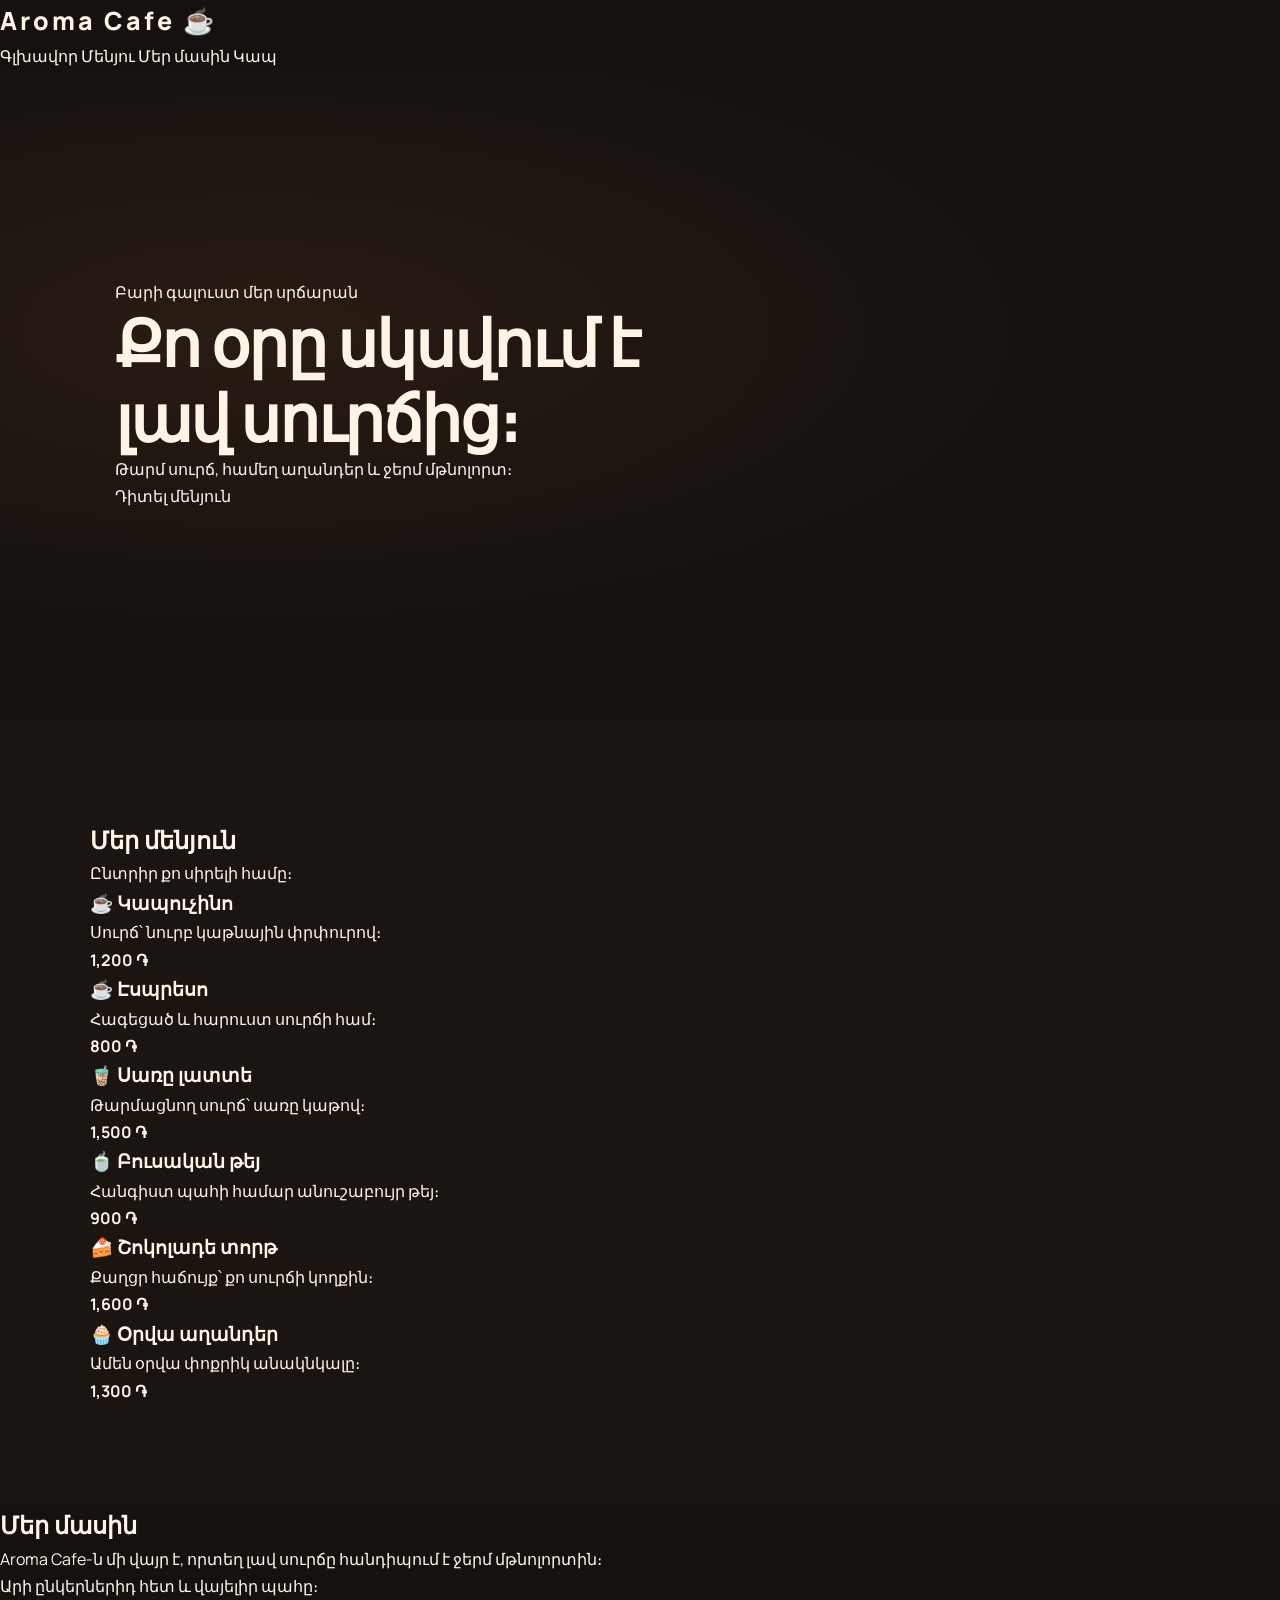
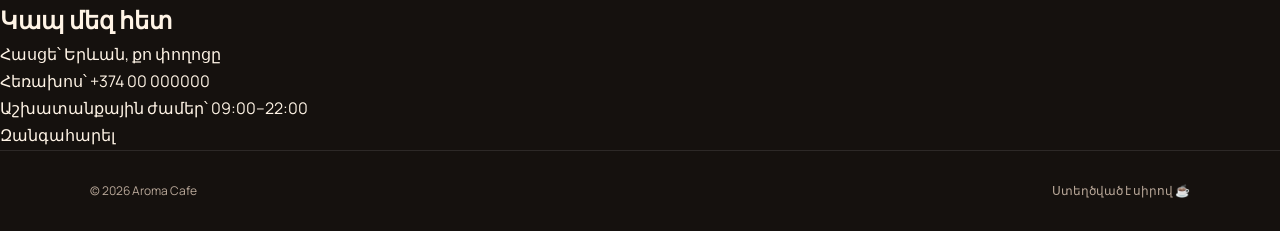
<file: index1.html>
<!DOCTYPE html>
<html lang="hy">
<head>
  <meta charset="UTF-8">
  <meta name="viewport" content="width=device-width, initial-scale=1.0">
  <title>Aroma Cafe | Սրճարան</title>
  <meta name="description" content="Aroma Cafe՝ սուրճ, աղանդեր և հաճելի մթնոլորտ։">
  <link rel="stylesheet" href="style.css">
  <script src="script.js" defer></script>
</head>
<body>

  <header>
    <a class="logo" href="#home">Aroma Cafe ☕</a>

    <nav>
      <a href="#home">Գլխավոր</a>
      <a href="#menu">Մենյու</a>
      <a href="#about">Մեր մասին</a>
      <a href="#contact">Կապ</a>
    </nav>
  </header>

  <main>
    <section class="hero" id="home">
      <div>
        <p>Բարի գալուստ մեր սրճարան</p>
        <h1>Քո օրը սկսվում է<br>լավ սուրճից։</h1>
        <p>Թարմ սուրճ, համեղ աղանդեր և ջերմ մթնոլորտ։</p>
        <a class="btn" href="#menu">Դիտել մենյուն</a>
      </div>
    </section>

    <section class="menu-section" id="menu">
      <h2>Մեր մենյուն</h2>
      <p>Ընտրիր քո սիրելի համը։</p>

      <div class="menu-grid">
        <article class="menu-card">
          <h3>☕ Կապուչինո</h3>
          <p>Սուրճ՝ նուրբ կաթնային փրփուրով։</p>
          <strong>1,200 ֏</strong>
        </article>

        <article class="menu-card">
          <h3>☕ Էսպրեսո</h3>
          <p>Հագեցած և հարուստ սուրճի համ։</p>
          <strong>800 ֏</strong>
        </article>

        <article class="menu-card">
          <h3>🧋 Սառը լատտե</h3>
          <p>Թարմացնող սուրճ՝ սառը կաթով։</p>
          <strong>1,500 ֏</strong>
        </article>

        <article class="menu-card">
          <h3>🍵 Բուսական թեյ</h3>
          <p>Հանգիստ պահի համար անուշաբույր թեյ։</p>
          <strong>900 ֏</strong>
        </article>

        <article class="menu-card">
          <h3>🍰 Շոկոլադե տորթ</h3>
          <p>Քաղցր հաճույք՝ քո սուրճի կողքին։</p>
          <strong>1,600 ֏</strong>
        </article>

        <article class="menu-card">
          <h3>🧁 Օրվա աղանդեր</h3>
          <p>Ամեն օրվա փոքրիկ անակնկալը։</p>
          <strong>1,300 ֏</strong>
        </article>
      </div>
    </section>

    <section class="about" id="about">
      <h2>Մեր մասին</h2>
      <p>
        Aroma Cafe-ն մի վայր է, որտեղ լավ սուրճը
        հանդիպում է ջերմ մթնոլորտին։
      </p>
      <p>Արի ընկերներիդ հետ և վայելիր պահը։</p>
    </section>

    <section class="contact" id="contact">
      <h2>Կապ մեզ հետ</h2>
      <p>Հասցե՝ Երևան, քո փողոցը</p>
      <p>Հեռախոս՝ +374 00 000000</p>
      <p>Աշխատանքային ժամեր՝ 09:00–22:00</p>
      <a class="btn" href="tel:+37400000000">Զանգահարել</a>
    </section>
  </main>

  <footer>
    <p>© <span id="year"></span> Aroma Cafe</p>
    <p>Ստեղծված է սիրով ☕</p>
  </footer>

</body>
</html>
</file>
<file: style.css>
@import url('https://fonts.googleapis.com/css2?family=Manrope:wght@400;500;600;700;800&display=swap');

:root {
  --bg: #15110e;
  --panel: #211a15;
  --panel-light: #2d231c;
  --gold: #e8b56a;
  --cream: #fff4e6;
  --muted: #b9a899;
  --border: rgba(255, 255, 255, 0.1);
}

* {
  margin: 0;
  padding: 0;
  box-sizing: border-box;
  scroll-behavior: smooth;
}

body {
  font-family: 'Manrope', Arial, sans-serif;
  background: var(--bg);
  color: var(--cream);
  line-height: 1.7;
}

body.modal-open {
  overflow: hidden;
}

button,
input {
  font: inherit;
}

button,
a {
  -webkit-tap-highlight-color: transparent;
}

a {
  color: inherit;
  text-decoration: none;
}

button {
  cursor: pointer;
}

img {
  display: block;
  width: 100%;
  object-fit: cover;
}

.header {
  position: sticky;
  top: 0;
  z-index: 10;
  display: flex;
  justify-content: space-between;
  align-items: center;
  gap: 24px;
  padding: 18px 7%;
  background: rgba(21, 17, 14, 0.93);
  backdrop-filter: blur(14px);
  border-bottom: 1px solid var(--border);
}

.logo {
  font-size: 25px;
  font-weight: 800;
  letter-spacing: 3px;
}

.logo span,
.hero h1 span,
.about-section h2 span {
  color: var(--gold);
}

.nav {
  display: flex;
  gap: 25px;
  flex-wrap: wrap;
}

.nav a {
  color: var(--muted);
  font-size: 14px;
  transition: color 0.25s;
}

.nav a:hover {
  color: var(--gold);
}

.cart-button {
  background: var(--panel-light);
  color: var(--cream);
  border: 1px solid var(--border);
  border-radius: 30px;
  padding: 10px 17px;
  white-space: nowrap;
}

#cart-count {
  display: inline-grid;
  place-items: center;
  margin-left: 5px;
  width: 23px;
  height: 23px;
  border-radius: 50%;
  color: var(--bg);
  background: var(--gold);
  font-weight: 800;
}

.hero {
  min-height: 650px;
  padding: 85px 9%;
  display: grid;
  grid-template-columns: 1.1fr 0.9fr;
  gap: 65px;
  align-items: center;
  background:
    radial-gradient(ellipse at 20% 40%, #75452b35, transparent 55%),
    var(--bg);
}

.hero-content {
  animation: rise 0.8s ease both;
}

.eyebrow {
  color: var(--gold);
  font-size: 11px;
  font-weight: 800;
  letter-spacing: 3px;
  margin-bottom: 18px;
}

.hero h1 {
  font-size: clamp(38px, 5vw, 66px);
  line-height: 1.17;
  letter-spacing: -2px;
}

.hero-text {
  color: var(--muted);
  max-width: 490px;
  margin-top: 24px;
  font-size: 16px;
}

.primary-button {
  display: inline-flex;
  justify-content: center;
  align-items: center;
  border: 0;
  border-radius: 30px;
  background: var(--gold);
  color: #21150d;
  padding: 14px 25px;
  margin-top: 28px;
  font-weight: 800;
  transition: transform 0.25s, box-shadow 0.25s;
}

.primary-button:hover {
  transform: translateY(-4px);
  box-shadow: 0 12px 35px #e8b56a30;
}

.hero-image {
  position: relative;
  animation: rise 1s ease both;
}

.hero-image img {
  height: 460px;
  border-radius: 160px 160px 22px 22px;
  box-shadow: 0 25px 70px #00000045;
}

.image-label {
  position: absolute;
  bottom: 22px;
  left: -25px;
  background: var(--cream);
  color: var(--bg);
  border-radius: 30px;
  padding: 12px 19px;
  font-weight: 800;
  transform: rotate(-4deg);
}

.menu-section {
  padding: 100px 7%;
  background: #1b1511;
}

.section-heading {
  text-align: center;
}

.section-heading h2,
.contact-section h2 {
  font-size: clamp(30px, 4vw, 43px);
  margin-bottom: 10px;
}

.section-heading > p:last-child,
.product-info > p:not(.product-category) {
  color: var(--muted);
}

.filters {
  display: flex;
  justify-content: center;
  flex-wrap: wrap;
  gap: 12px;
  margin: 35px 0;
}

.filter {
  padding: 10px 19px;
  border: 1px solid var(--border);
  background: transparent;
  color: var(--muted);
  border-radius: 25px;
  transition: 0.25s;
}

.filter:hover,
.filter.active {
  background: var(--gold);
  color: var(--bg);
  border-color: var(--gold);
}

.products {
  display: grid;
  grid-template-columns: repeat(3, minmax(0, 1fr));
  gap: 24px;
}

.product-card {
  overflow: hidden;
  background: var(--panel);
  border: 1px solid var(--border);
  border-radius: 18px;
  transition: transform 0.3s, border-color 0.3s, box-shadow 0.3s;
  animation: rise 0.55s ease both;
}

.product-card:hover {
  transform: translateY(-7px);
  border-color: #e8b56a75;
  box-shadow: 0 20px 40px #00000025;
}

.product-card[hidden] {
  display: none;
}

.product-card img {
  height: 220px;
  transition: transform 0.5s;
}

.product-card:hover img {
  transform: scale(1.04);
}

.product-info {
  padding: 22px;
}

.product-category {
  color: var(--gold);
  font-size: 10px;
  letter-spacing: 2px;
  font-weight: 800;
}

.product-info h3 {
  margin: 7px 0;
  font-size: 21px;
}

.product-info > p:not(.product-category) {
  font-size: 13px;
  min-height: 45px;
}

.product-bottom {
  display: flex;
  justify-content: space-between;
  align-items: center;
  gap: 10px;
  margin-top: 20px;
}

.product-bottom strong {
  color: var(--gold);
  white-space: nowrap;
}

.add-button {
  border: 1px solid #e8b56a70;
  background: transparent;
  color: var(--gold);
  border-radius: 25px;
  padding: 9px 12px;
  font-size: 12px;
  transition: 0.25s;
}

.add-button:hover {
  background: var(--gold);
  color: var(--bg);
}

.about-section {
  display: grid;
  grid-template-columns: 1fr 1fr;
  align-items: center;
  gap: 60px;
  padding: 100px 10%;
}

.about-section h2 {
  font-size: clamp(32px, 4vw, 48px);
  line-height: 1.25;
}

.about-section > p {
  color: var(--muted);
  font-size: 16px;
}

.contact-section {
  padding: 90px 20px;
  text-align: center;
  background:
    radial-gradient(ellipse at center, #75452b35, transparent 65%),
    #211a15;
}

.contact-section p:not(.eyebrow) {
  color: var(--muted);
  margin-top: 8px;
}

footer {
  display: flex;
  justify-content: space-between;
  align-items: center;
  flex-wrap: wrap;
  gap: 15px;
  padding: 30px 7%;
  border-top: 1px solid var(--border);
}

footer p {
  color: var(--muted);
  font-size: 12px;
}

/* Պատուհաններ */

.modal {
  position: fixed;
  inset: 0;
  z-index: 100;
  display: grid;
  place-items: center;
  padding: 20px;
  background: rgba(0, 0, 0, 0.75);
  backdrop-filter: blur(7px);
}

.modal.hidden {
  display: none;
}

.modal-content {
  position: relative;
  width: min(100%, 480px);
  max-height: 90vh;
  overflow-y: auto;
  padding: 32px;
  background: var(--panel);
  border: 1px solid var(--border);
  border-radius: 22px;
  box-shadow: 0 30px 100px #00000070;
  animation: rise 0.25s ease both;
}

.modal-content h2 {
  margin: 0 35px 20px 0;
  color: var(--gold);
}

.close-button {
  position: absolute;
  top: 14px;
  right: 17px;
  background: transparent;
  color: var(--cream);
  border: 0;
  font-size: 30px;
}

.cart-row {
  display: grid;
  grid-template-columns: 1fr auto;
  gap: 12px;
  padding: 14px 0;
  border-bottom: 1px solid var(--border);
}

.cart-row small {
  display: block;
  color: var(--muted);
}

.quantity-controls {
  display: flex;
  align-items: center;
  gap: 9px;
}

.quantity-controls button {
  width: 28px;
  height: 28px;
  border: 1px solid var(--border);
  border-radius: 50%;
  background: var(--panel-light);
  color: var(--cream);
}

.remove-button {
  color: #ff9c8e !important;
}

.cart-total {
  display: flex;
  justify-content: space-between;
  padding-top: 22px;
  font-size: 18px;
}

.cart-total strong {
  color: var(--gold);
}

.checkout-button {
  width: 100%;
}

.small-note {
  color: var(--muted);
  font-size: 11px;
  margin-top: 12px;
}

.modal-content label {
  display: block;
  margin: 14px 0 6px;
  font-size: 13px;
}

.modal-content input {
  width: 100%;
  padding: 13px;
  border-radius: 10px;
  border: 1px solid var(--border);
  background: var(--bg);
  color: var(--cream);
  outline: none;
}

.modal-content input:focus {
  border-color: var(--gold);
}

.toast {
  position: fixed;
  z-index: 200;
  left: 50%;
  bottom: 25px;
  transform: translate(-50%, 20px);
  padding: 12px 20px;
  border-radius: 30px;
  background: var(--gold);
  color: var(--bg);
  font-weight: 800;
  opacity: 0;
  pointer-events: none;
  transition: 0.3s;
  width: max-content;
  max-width: 90%;
  text-align: center;
}

.toast.show {
  opacity: 1;
  transform: translate(-50%, 0);
}

@keyframes rise {
  from {
    opacity: 0;
    transform: translateY(22px);
  }
  to {
    opacity: 1;
    transform: translateY(0);
  }
}

@media (max-width: 950px) {
  .hero {
    gap: 35px;
    padding-inline: 6%;
  }

  .products {
    grid-template-columns: repeat(2, minmax(0, 1fr));
  }

  .nav {
    gap: 14px;
  }
}

@media (max-width: 650px) {
  .header {
    padding: 15px 5%;
    flex-wrap: wrap;
    gap: 12px;
  }

  .logo {
    font-size: 21px;
  }

  .nav {
    order: 3;
    width: 100%;
    justify-content: center;
    gap: 17px;
  }

  .nav a {
    font-size: 12px;
  }

  .cart-button {
    padding: 8px 12px;
    font-size: 12px;
  }

  .hero {
    grid-template-columns: 1fr;
    padding: 65px 7%;
    gap: 35px;
  }

  .hero h1 {
    font-size: 42px;
  }

  .hero-image img {
    height: 340px;
    border-radius: 100px 100px 18px 18px;
  }

  .image-label {
    left: 10px;
  }

  .menu-section {
    padding: 70px 6%;
  }

  .products {
    grid-template-columns: 1fr;
  }

  .product-card img {
    height: 240px;
  }

  .about-section {
    grid-template-columns: 1fr;
    gap: 25px;
    padding: 70px 8%;
  }

  .contact-section {
    padding: 70px 6%;
  }

  footer {
    justify-content: center;
    text-align: center;
  }

  .modal-content {
    padding: 25px 20px;
  }
}

@media (prefers-reduced-motion: reduce) {
  *,
  *::before,
  *::after {
    scroll-behavior: auto !important;
    animation-duration: 0.01ms !important;
    transition-duration: 0.01ms !important;
  }
}
</file>
